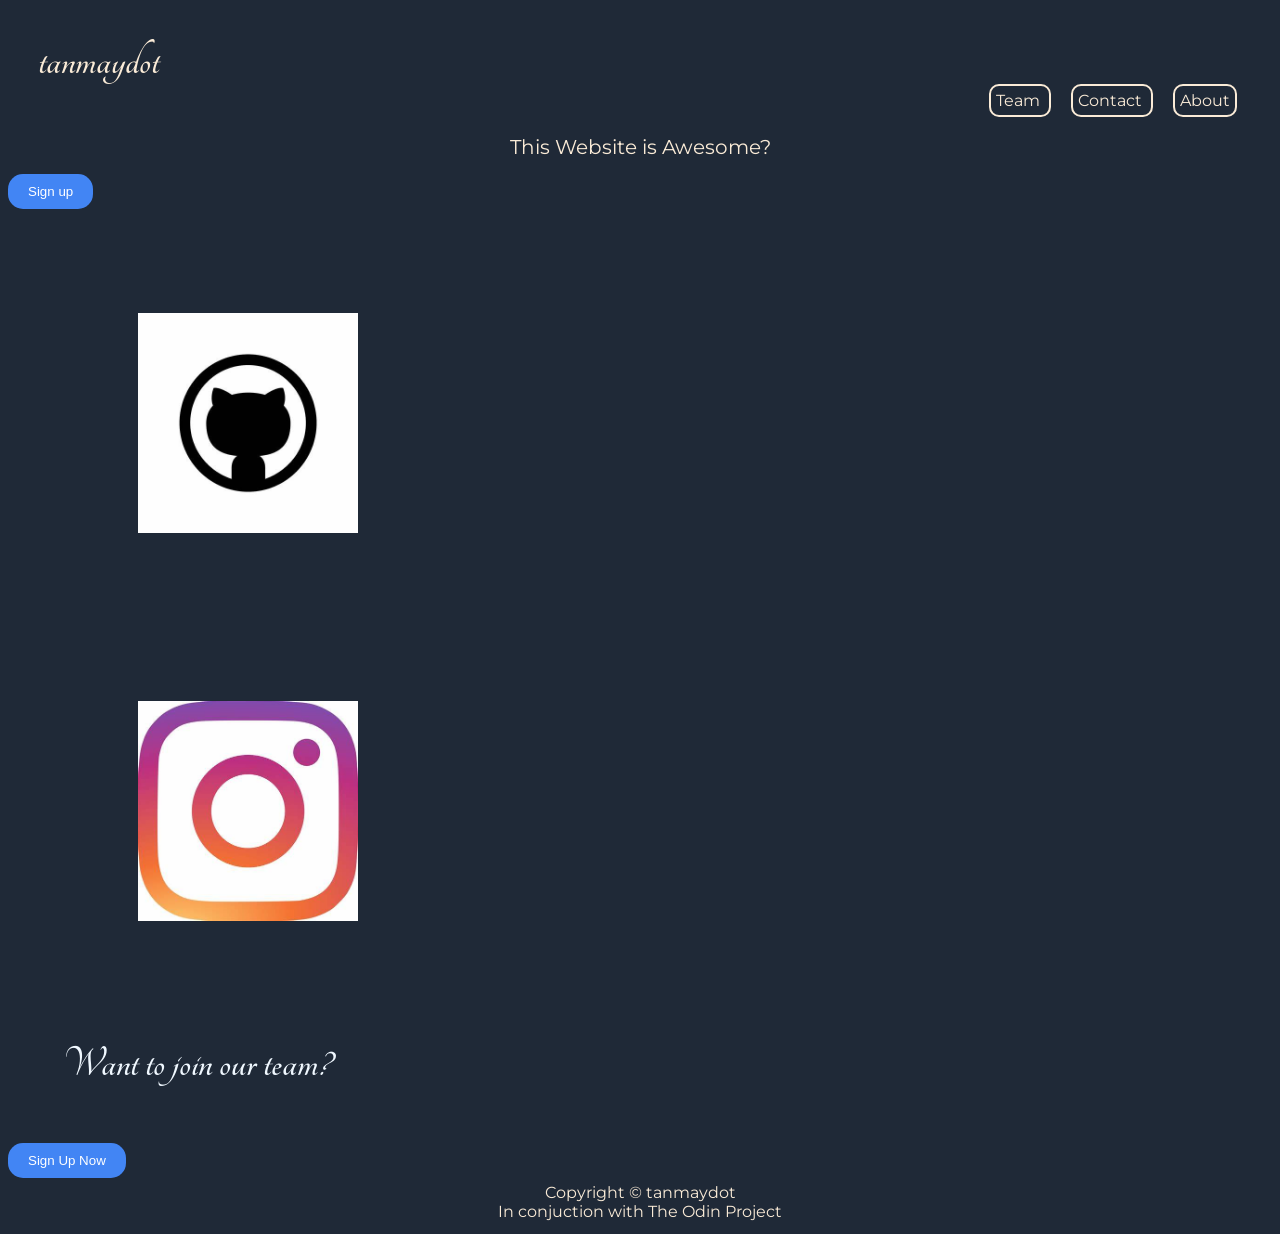
<file: odinpage/index.html>
<html lang="en">
<head>
    <meta charset="UTF-8">
    <meta http-equiv="X-UA-Compatible" content="IE=edge">
    <meta name="viewport" content="width=device-width, initial-scale=1.0">
    <link rel="stylesheet" href="style.css">
    <title>@tanmaydot</title>
</head>
<body id="bg">

  <section class="bod">
    <div class="head">
      <header>
        tanmaydot
      </header>
    </div>
    <div class="f-container">
      <nav>
        <a href="#"> Team </a>
        <a href="#"> Contact </a>
        <a href="#"> About </a>
      </nav>
    </div>
   </section>
  <section>
    <div class="p1">
      This Website is Awesome?<br>
    </div>
    <button class="b1"> Sign up </button>
  </section>

  <section class="flex-container">
    <div class="flex-item"><a href="https://github.com/tanmaydot"><img src="git.jpg" alt="GithubLogo"></a></div>
    <div class="flex-item"><a href="https://www.instagram.com/tanmaydot/"><img src="insta.jpg" alt="InstagramLogo"></a></div>     
  </section>

  <section>
    <div>  
      <h3 class="head">
        Want to join our team?
      </h3>
      <button class="b1"> Sign Up Now </button>
    </div>
  </section>

  <footer class="footer">
      Copyright © <a href="#">tanmaydot</a><br>
      In conjuction with <a href="https://www.theodinproject.com/" target="_blank">The Odin Project</a>
  </footer>

</body>
</html>
</file>
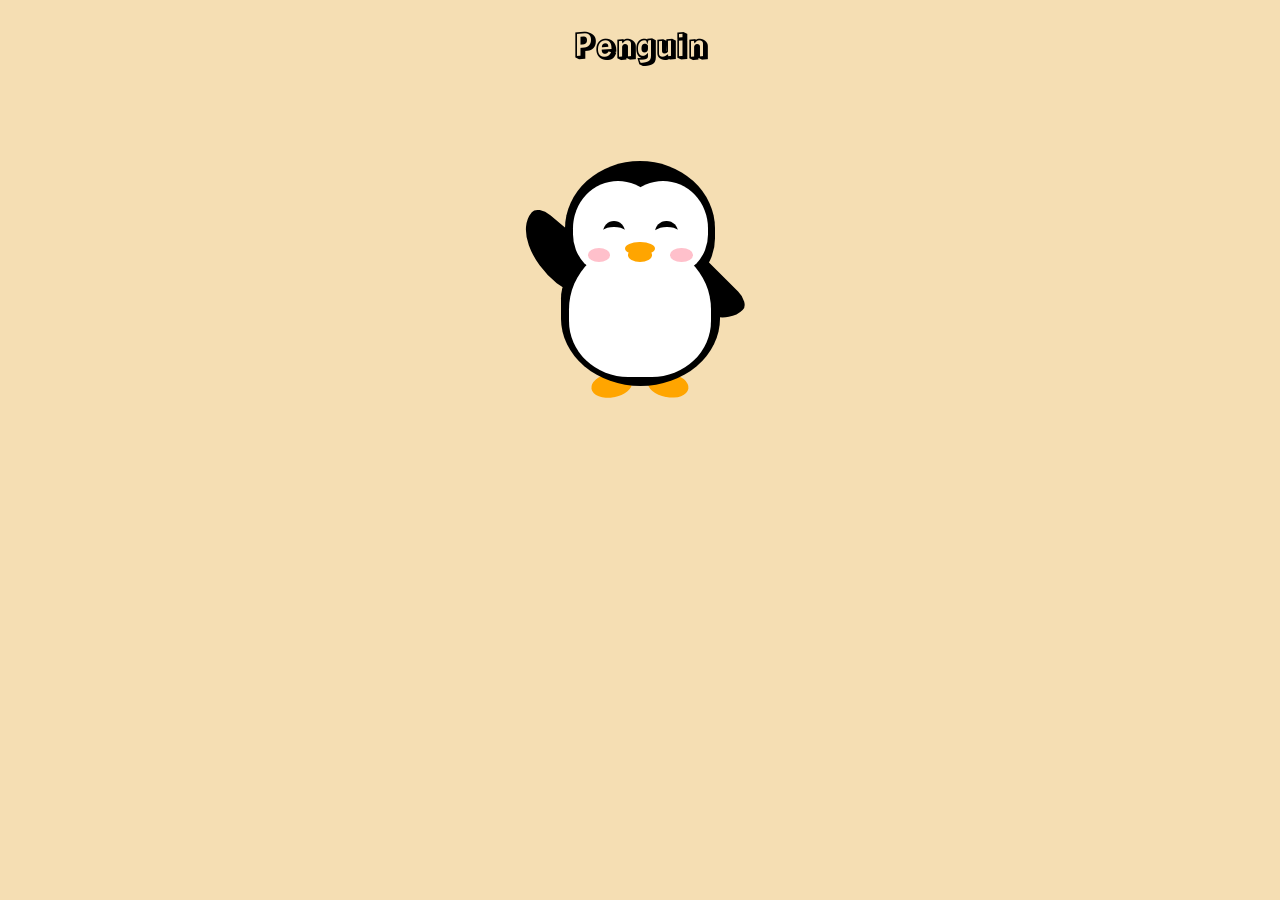
<file: penguin/index.html>
<!DOCTYPE html>
<html lang="en">
<head>
    <meta charset="UTF-8">
    <meta http-equiv="X-UA-Compatible" content="IE=edge">
    <meta name="viewport" content="width=device-width, initial-scale=1.0">
    <link href="style.css" rel="stylesheet">
    <title>penguin</title>
</head>
<body>
    <div class="h1">
        <h1>Penguin</h1>
    </div>
    <div class="penguin">
    <div class="penguin-bottom">
        <div class="right-hand"></div>
        <div class="left-hand"></div>
        <div class="right-feet"></div>
        <div class="left-feet"></div>
    </div>
    <div class="penguin-top">
        <div class="right-cheek"></div>
        <div class="left-cheek"></div>
        <div class="belly"></div>
        <div class="right-eye">
            <div class="sparkle"></div>
        </div>
        <div class="left-eye">
            <div class="sparkle"></div>
        </div>
        <div class="blush-right"></div>
        <div class="blush-left"></div>
        <div class="beak-top"></div>
        <div class="beak-bottom"></div>
    </div>
</div>
</body>
</html>
</file>
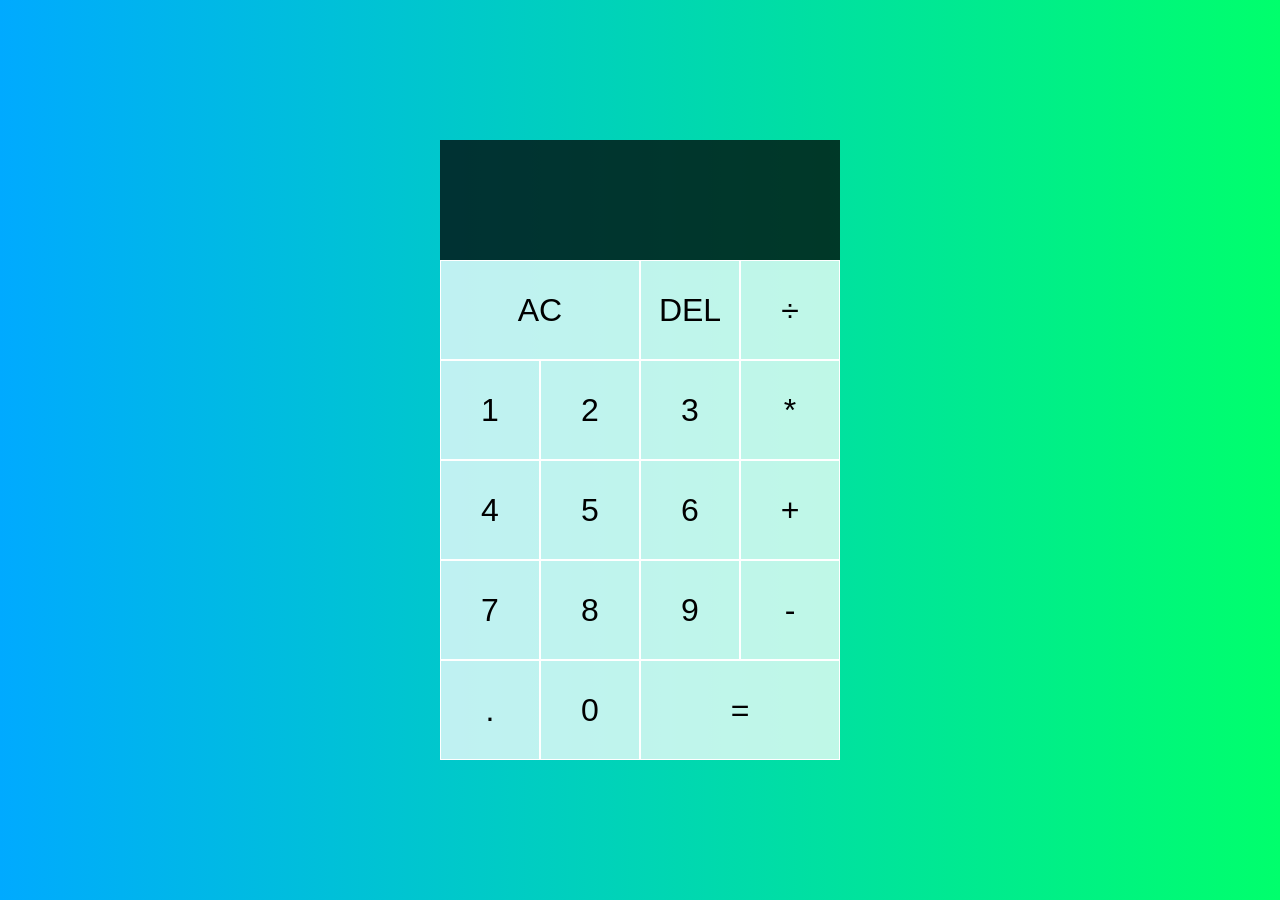
<file: Projects/Calculator/index.html>
<!DOCTYPE html>
<html lang="en">
  <head>
    <meta charset="UTF-8" />
    <meta name="viewport" content="width=device-width, initial-scale=1.0" />
    <meta http-equiv="X-UA-Compatible" content="ie=edge" />
    <title>Calculator</title>
    <link href="styles.css" rel="stylesheet" />
    <script src="script.js" defer></script>
  </head>
  <body>
    <div class="calculator-grid">
      <div class="output">
        <div data-previous-operand class="previous-operand"></div>
        <div data-current-operand class="current-operand"></div>
      </div>
      <button data-all-clear class="span-two">AC</button>
      <button data-delete>DEL</button>
      <button data-operation>÷</button>
      <button data-number>1</button>
      <button data-number>2</button>
      <button data-number>3</button>
      <button data-operation>*</button>
      <button data-number>4</button>
      <button data-number>5</button>
      <button data-number>6</button>
      <button data-operation>+</button>
      <button data-number>7</button>
      <button data-number>8</button>
      <button data-number>9</button>
      <button data-operation>-</button>
      <button data-number>.</button>
      <button data-number>0</button>
      <button data-equals class="span-two">=</button>
    </div>
  </body>
</html>
</file>
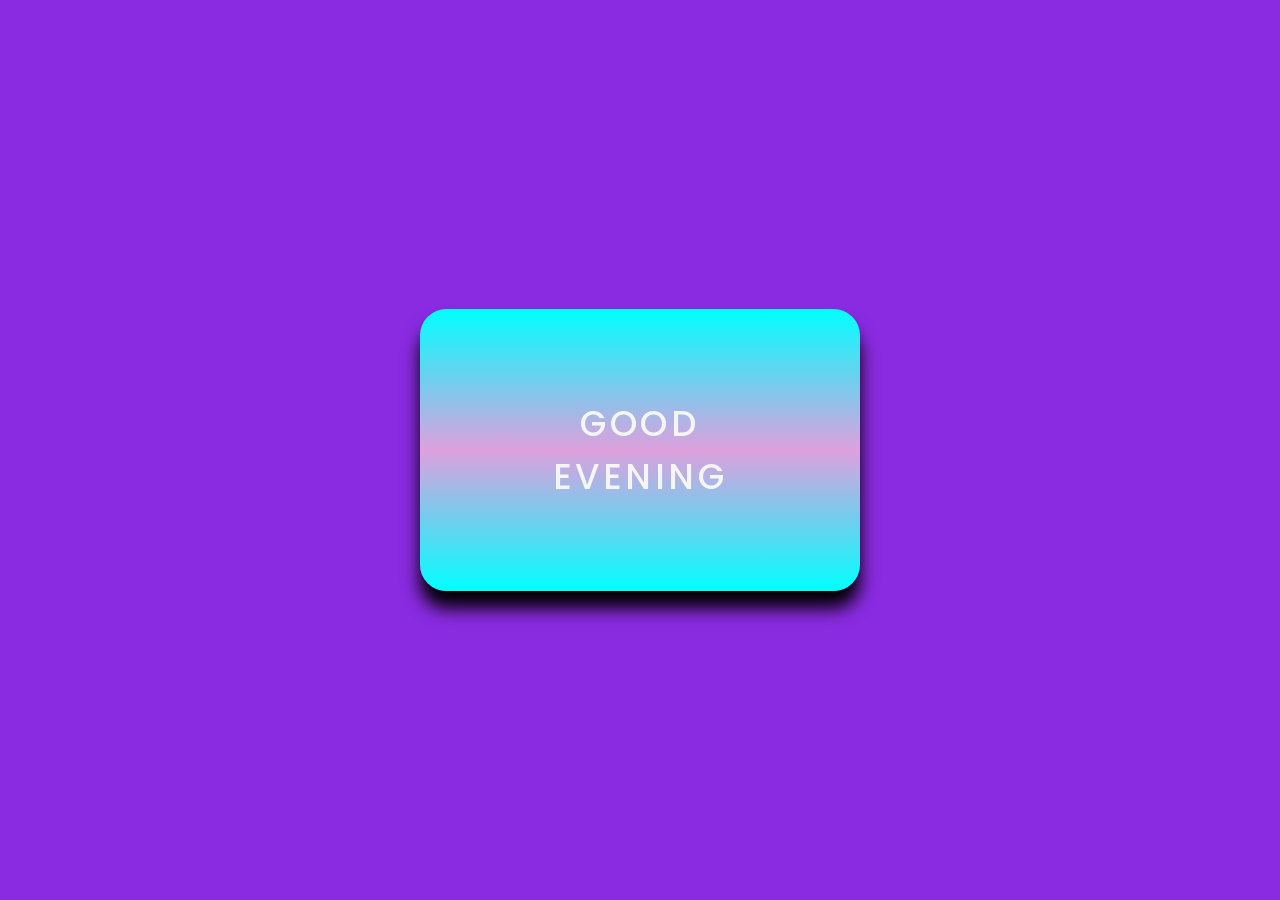
<file: Projects/Greetings/index.html>
<!DOCTYPE html>
<html lang="en">
<head>
    <meta charset="UTF-8">
    <meta http-equiv="X-UA-Compatible" content="IE=edge">
    <meta name="viewport" content="width=device-width, initial-scale=1.0">
    <link rel="preconnect" href="https://fonts.googleapis.com">
    <link rel="preconnect" href="https://fonts.gstatic.com" crossorigin>
    <link href="https://fonts.googleapis.com/css2?family=Poppins&display=swap" rel="stylesheet">
    <link rel="stylesheet" href="style.css" >
    
    <title>Dynamic Greeting</title>
</head>
<body>
    <div class="container">
    </div>
    <script src="index.js"></script>
</body>
</html>
</file>
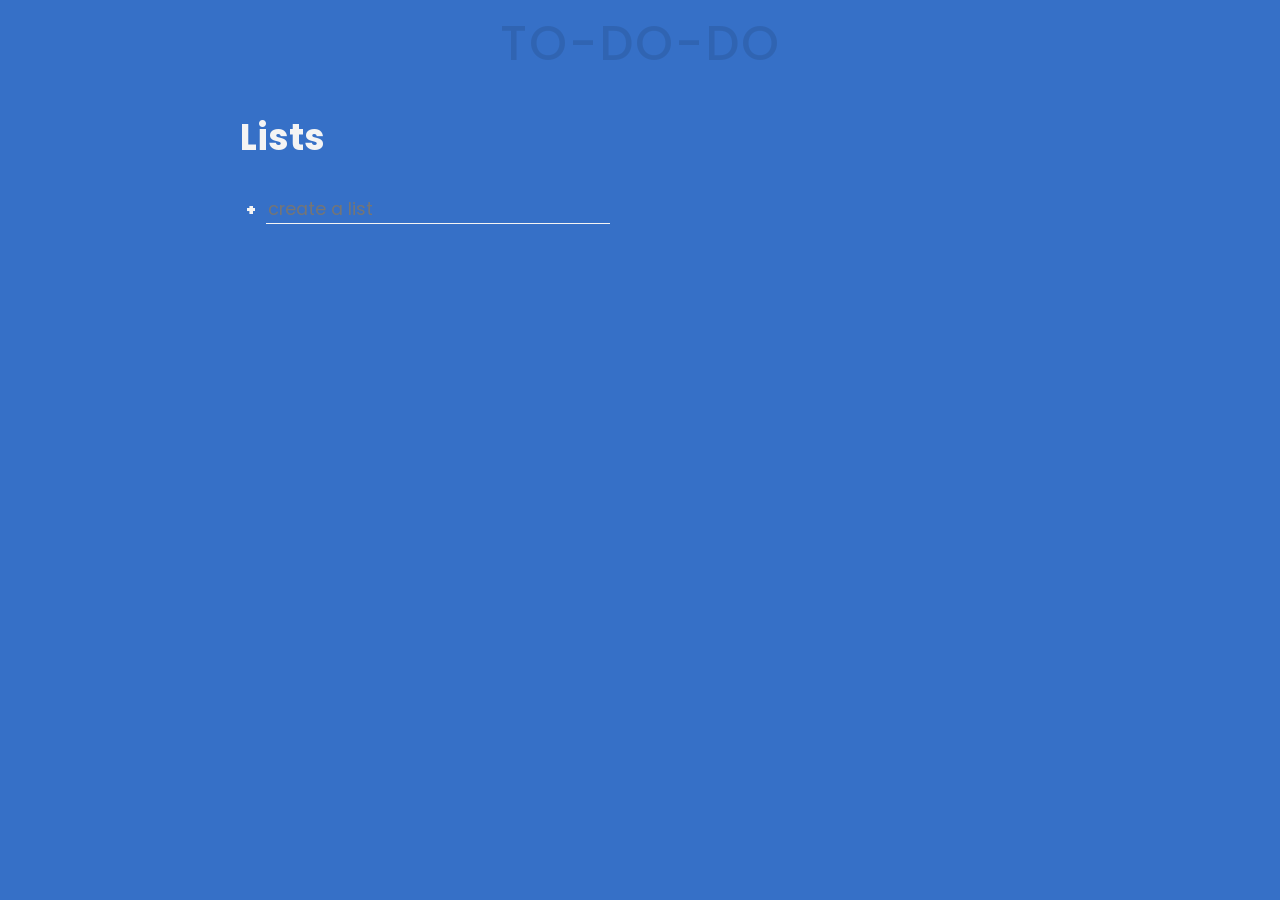
<file: Projects/to-do-do/index.html>
<!DOCTYPE html>
<html lang="en">
<head>
    <meta charset="UTF-8">
    <meta http-equiv="X-UA-Compatible" content="IE=edge">
    <meta name="viewport" content="width=device-width, initial-scale=1.0">
    <title>To-Do</title>
    <link rel="preconnect" href="https://fonts.googleapis.com">
    <link rel="preconnect" href="https://fonts.gstatic.com" crossorigin>
    <link href="https://fonts.googleapis.com/css2?family=Poppins&display=swap" rel="stylesheet">
    <link rel="stylesheet" href="styles.css">
    <script src="script.js" defer></script>
</head>
<body>
    <h1 class="title">TO-DO-DO</h1>
    <div class="all-tasks">
        <h2 class="task-list-title">Lists</h2>
        <ul class="task-list" data-lists>
        </ul>
        <form action="" data-new-list-form>
            <input
                type="text"
                class="new-list"
                data-new-list-input
                placeholder="create a list"
                aria-label="create a list"
            />
            <button class="btn create" id="btn-list" aria-label="new list name">+</button>
        </form>
    </div>
    <div class="todo-list" data-list-display-container>
        <div class="todo-header">
            <h2 class="list-title" data-list-title>Test</h2>
            <p class="task-count" data-list-count>3 task remaining</p>
        </div>
        <div class="todo-body">
            <div class="tasks" data-tasks></div>
            <div class="new-task-creator">
                <form action="" data-new-task-form>
            <input
                type="text"
                data-new-task-input
                class="new-task"
                placeholder="enter new task"
                aria-label="enter new task"
            />
            <button class="btn create" id="btn-task" aria-label="create new list">+</button>
        </form>
            </div>
            <div class="delete-stuff">
                <button class="btn" id="btn-delete" data-clear-complete-task-button>Clear Completed Task</button>
                <button class="btn" id="btn-delete" data-delete-list-button>Delete List</button>
            </div>
            </div>
        </div>
    </div>
    <template id="task-template">
        <div class="task">
            <input type="checkbox"/>
            <label>
                <span class="custom-checkbox"></span>
            </label>
        </div>
    </template>
</body>
</html>
</file>
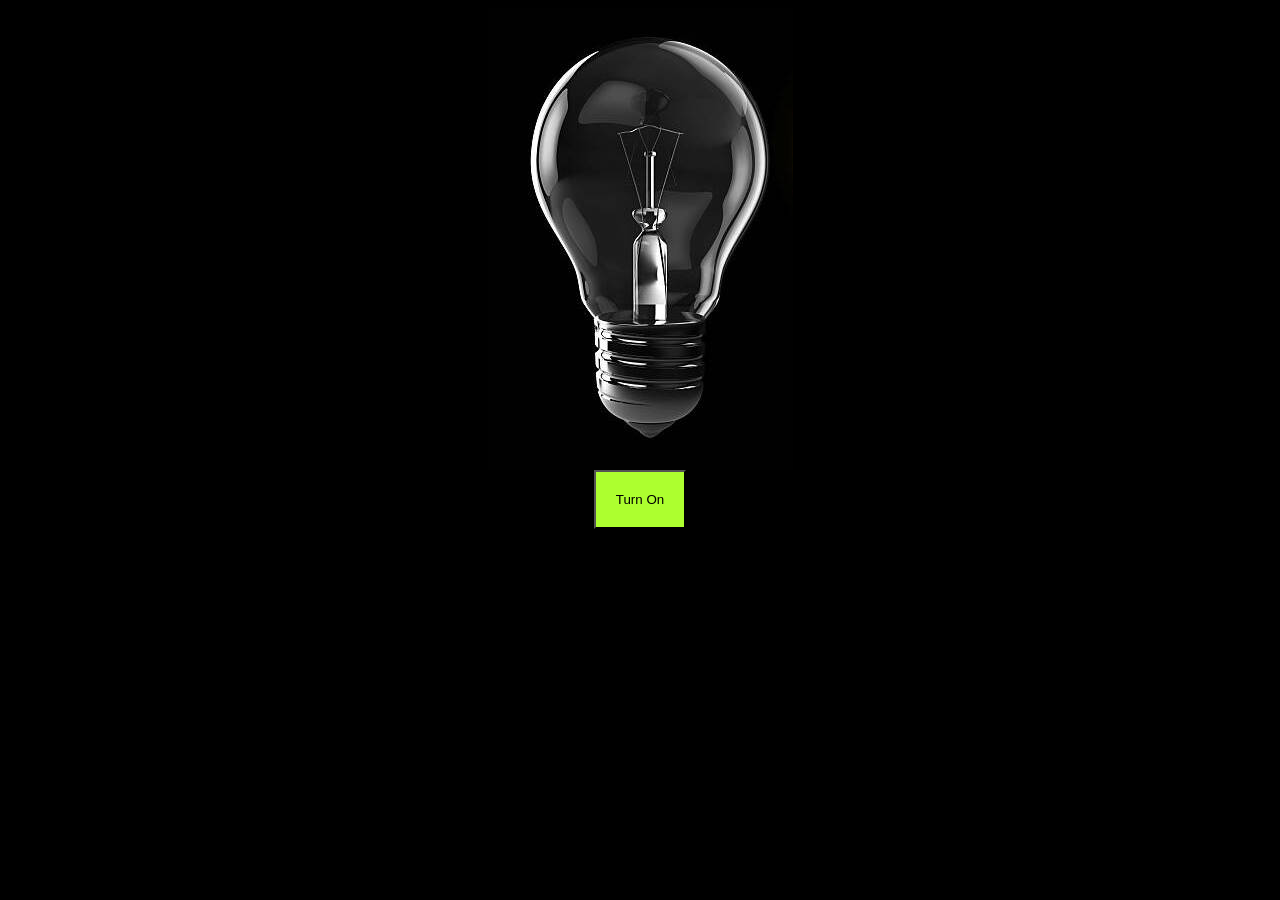
<file: main/html-css/LightOnOFF/index.html>
<!DOCTYPE html>
<html lang="en">
  <head>
    <meta charset="UTF-8" />
    <meta http-equiv="X-UA-Compatible" content="IE=edge" />
    <meta name="viewport" content="width=device-width, initial-scale=1.0" />
    <title>Switch Bulb</title>
    <style>
      .center {
        display: block;
        margin-left: auto;
        margin-right: auto;
      }

      .btn {
        padding: 20px;
        background-color: greenyellow;
      }
    </style>
  </head>

  <body style="background-color: black">
    <img id="bulb" src="bulb-off.jpg" alt="" class="center" />
    <button id="toggleBtn" class="center btn">Turn On</button>

    <script>
      let btn = document.getElementById("toggleBtn");
      let bulb = document.getElementById("bulb");
      btn.addEventListener("click", toggleBulb);
      function toggleBulb(e) {
        e.preventDefault()
        if (btn.textContent.includes("On")) {
          bulb.src = "bulb-on.jpg";
          btn.textContent = "Turn Off";
        } else {
          bulb.src = "bulb-off.jpg";
          btn.textContent = "Turn On";
        }
      }
    </script>
  </body>
</html>
</file>
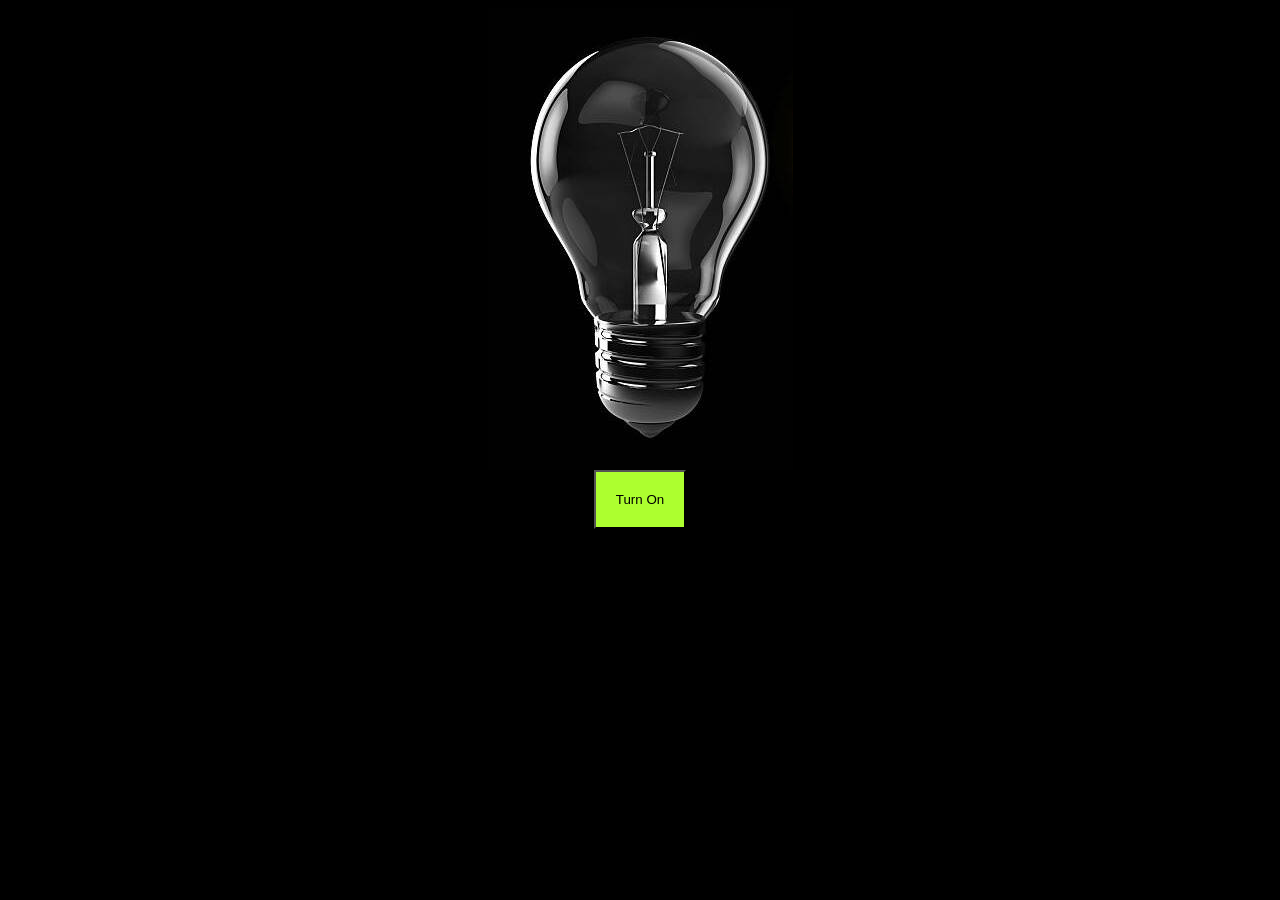
<file: main/html_css/LightOnOFF/index.html>
<!DOCTYPE html>
<html lang="en">
  <head>
    <meta charset="UTF-8" />
    <meta http-equiv="X-UA-Compatible" content="IE=edge" />
    <meta name="viewport" content="width=device-width, initial-scale=1.0" />
    <title>Switch Bulb</title>
    <style>
      .center {
        display: block;
        margin-left: auto;
        margin-right: auto;
      }

      .btn {
        padding: 20px;
        background-color: greenyellow;
      }
    </style>
  </head>

  <body style="background-color: black">
    <img id="bulb" src="bulb-off.jpg" alt="" class="center" />
    <button id="toggleBtn" class="center btn">Turn On</button>

    <script>
      let btn = document.getElementById("toggleBtn");
      let bulb = document.getElementById("bulb");
      btn.addEventListener("click", toggleBulb);
      function toggleBulb(e) {
        if (btn.textContent.includes("On")) {
          bulb.src = "bulb-on.jpg";
          btn.textContent = "Turn Off";
        } else {
          bulb.src = "bulb-off.jpg";
          btn.textContent = "Turn On";
        }
      }
    </script>
  </body>
</html>
</file>
<file: odinpage/style.css>
@import url('https://fonts.googleapis.com/css2?family=Montserrat&family=Tangerine&display=swap');

*{
  text-decoration: none;
  color: antiquewhite;
  background-color: #1F2937;
}

.bod{
  text-align: center;
  padding: 25px;
}

.head{
  display:flex;
  flex-wrap:nowrap;
  font-family: 'Tangerine', sans-serif;
  font-size: 45px;
  font-weight: bold;
  padding: 5px;
  color: aliceblue;
}

.head header:hover{
  color: coral;
}

h3{
  display: flex;
  flex-wrap: wrap;
  margin: 50px;
  padding: 50px;
}

.f-container{
  font-family: 'Montserrat', serif;
  color: antiquewhite;
  display: flex;
  flex-wrap: wrap;
  flex-direction: row;
  justify-content: flex-end;
}

.f-container a{
  color: antiquewhite;
  font-size: 16px;
  margin: 10px;
  padding: 5px;
  border: solid 2px;
  border-radius: 10px;
  width: 70%;
}

.f-container a:hover{
  color: coral;
}

.p1{
  color: antiquewhite;
  font-family: 'Montserrat', serif;
  display: flex;
  flex-wrap: wrap;
  justify-content: center;
  font-size: 20px;
}

.b1{
  display: flex;
  flex-wrap: wrap;
  align-items:stretch;
  background: #4285F4;
  color: #fff;
  border: none;
  border-radius: 15px;
  margin-top: 15px;
  padding: 10px 20px;
}

.b1:hover{
  color: darkred;
  text-decoration: none;
}

.flex-container{
  display: flex;
  flex-wrap: wrap;
  color: antiquewhite;
  font-family: 'Montserrat', serif;
  justify-content: space-between;
  

  
}

.flex-container img{
  display: flex;
  justify-content: space-between;
  align-items: center;
  margin: 64px 0;
  flex-wrap: wrap;
  padding: 40px 130px 0px 130px;
  width: 30%;
  height: auto;
}

.flex-container a{
  text-decoration: none;
}


.footer{
  color: antiquewhite;
  font-family: 'Montserrat', serif;
  text-align: center;
  padding: 5px;
}

.footer a{
  color: antiquewhite;
  text-decoration: none;
}

.footer a:hover{
  color: coral;
}
</file>
<file: penguin/style.css>
@import url('https://fonts.googleapis.com/css2?family=Rampart+One&display=swap');
:root {
    font-family: 'Rampart One', cursive;
    --penguin-size: 300px;
    --penguin-skin: black;
    --penguin-belly: white;
    --penguin-beak: orange;
}

@media (max-width: 350px) {
    :root {
        --penguin-size: 200px;
        --penguin-skin: black;
    }
}

.h1{
    font-weight: bolder;
    color: black;
    text-align: center;
}

.penguin {
    position: relative;
    margin: auto;
    display: block;
    margin-top: 5%;
    width: var(--penguin-size, 300px);
    height: var(--penguin-size, 300px);
}

.penguin * {
    position: absolute;
}

.right-cheek {
    top: 15%;
    left: 35%;
    background: var(--penguin-belly, white);
    width: 60%;
    height: 70%;
    border-radius: 70% 70% 60% 60%;
}

.left-cheek {
    top: 15%;
    left: 5%;
    background: var(--penguin-belly, white);
    width: 60%;
    height: 70%;
    border-radius: 70% 70% 60% 60%;
}

.belly {
    top: 60%;
    left: 2.5%;
    background: var(--penguin-belly, white);
    width: 95%;
    height: 100%;
    border-radius: 120% 120% 100% 100%;
}

.penguin-top {
    top: 10%;
    left: 25%;
    background: var(--penguin-skin, gray);
    width: 50%;
    height: 45%;
    border-radius: 70% 70% 60% 60%;
}

.penguin-bottom {
    top: 40%;
    left: 23.5%;
    background: var(--penguin-skin, gray);
    width: 53%;
    height: 45%;
    border-radius: 70% 70% 100% 100%;
}

.right-hand {
    top: 5%;
    left: 25%;
    background: var(--penguin-skin, black);
    width: 30%;
    height: 60%;
    border-radius: 30% 30% 120% 30%;
    transform: rotate(130deg);
    z-index: -1;
    animation-duration: 2s;
    animation-name: wave;
    animation-iteration-count: infinite;
    transform-origin: 0% 0%;
    animation-timing-function: linear;
}

@keyframes wave {
    10% {
        transform: rotate(120deg);
    }
    20% {
        transform: rotate(130deg);
    }
    30% {
        transform: rotate(120deg);
    }
    20% {
        transform: rotate(130deg);
    }
}

.left-hand {
    top: 0%;
    left: 75%;
    background: var(--penguin-skin, black);
    width: 30%;
    height: 60%;
    border-radius: 30% 30% 30% 120%;
    transform: rotate(-45deg);
    z-index: -1;
}

.right-feet {
    top: 85%;
    left: 60%;
    background: var(--penguin-beak, orange);
    width: 15%;
    height: 30%;
    border-radius: 50% 50% 50% 50%;
    transform: rotate(-80deg);
    z-index: -2222;
}

.left-feet {
    top: 85%;
    left: 25%;
    background: var(--penguin-beak, orange);
    width: 15%;
    height: 30%;
    border-radius: 50% 50% 50% 50%;
    transform: rotate(80deg);
    z-index: -2222;
}

.right-eye {
    top: 45%;
    left: 60%;
    background: black;
    width: 15%;
    height: 17%;
    border-radius: 50%;
}

.left-eye {
    top: 45%;
    left: 25%;
    background: black;
    width: 15%;
    height: 17%;
    border-radius: 50%;
}

.sparkle {
    top: 25%;
    left: -23%;
    background: white;
    width: 150%;
    height: 100%;
    border-radius: 50%;
}

.blush-right {
    top: 65%;
    left: 15%;
    background: pink;
    width: 15%;
    height: 10%;
    border-radius: 50%;
}

.blush-left {
    top: 65%;
    left: 70%;
    background: pink;
    width: 15%;
    height: 10%;
    border-radius: 50%;
}

.beak-top {
    top: 60%;
    left: 40%;
    background: var(--penguin-beak, orange);
    width: 20%;
    height: 10%;
    border-radius: 50%;
}

.beak-bottom {
    top: 65%;
    left: 42%;
    background: var(--penguin-beak, orange);
    width: 16%;
    height: 10%;
    border-radius: 50%;
}

body {
    background: wheat;
}
</file>
<file: Projects/Calculator/styles.css>
*,
*::before,
*::after {
  box-sizing: border-box;
  font-family: "Segoe UI", Tahoma, Geneva, Verdana, sans-serif;
  font-weight: normal;
}

body {
  padding: 0;
  margin: 0;
  background: linear-gradient(to right, #00aaff, #00ff6c);
}

.calculator-grid {
  display: grid;
  justify-content: center;
  align-content: center;
  min-height: 100vh;
  grid-template-columns: repeat(4, 100px);
  grid-template-rows: minmax(120px, auto) repeat(5, 100px);
}

.calculator-grid > button {
  cursor: pointer;
  font-size: 2rem;
  border: 1px solid white;
  outline: none;
  background-color: rgba(255, 255, 255, 0.75);
}

.calculator-grid > button:hover {
  background-color: rgba(255, 255, 255, 0.9);
}

.span-two {
  grid-column: span 2;
}

.output {
  grid-column: 1/-1;
  background-color: black;
  opacity: 0.75;
  display: flex;
  align-items: flex-end;
  justify-content: space-around;
  flex-direction: column;
  padding: 15px;
  word-wrap: break-word;
  word-break: break-all;
}

.output .previous-operand {
  color: rgba(255, 255, 255, 0.75);
  font-size: 1.7rem;
}

.output .current-operand {
  color: whitesmoke;
  font-size: 2rem;
}
</file>
<file: Projects/Greetings/style.css>
*{
    padding: 0;
    margin: 0;
    box-sizing: border-box;
}
body{
    background-color: blueviolet;
}
.container{
    font-size: 1.1em;
    width: 25em;
    background: linear-gradient(-180deg, cyan, plum, cyan);
    position: absolute;
    transform: translate(-50%, -50%);
    top: 50%;
    left: 50%;
    padding: 5em;
    border-radius: 1.5em;
    box-shadow: 0 1em 1em black;
    align-items: center;
    justify-content: center;
}
.container h1{
    font-family: "Poppins", sans-serif;
    text-align: center;
    color: whitesmoke;
    text-transform: uppercase;
    font-weight: 500;
    letter-spacing: 0.1em;
    word-spacing: 0.4em;
}
</file>
<file: Projects/to-do-do/styles.css>
:root {
    --clr-primary: rgb(54, 112, 199);
    --clr-light: #f4f4f4;
    --clr-dark: #333;
    --clr-warning: rgb(99, 36, 36);
}

*,
*::before,
*::after {
    font-family: inherit;
    box-sizing: border-box;
}

body {
    font-family: "Poppins", sans-serif;
    font-weight: 300;
    font-size: 1.5rem;
    background-color: var(--clr-primary);
    color: var(--clr-light);
    display: grid;
    grid: "header header header header" auto "...... lists  active ......" auto/1fr minmax(100px, 300px) minmax(250px, 500px) 1fr;
}

.title{
    grid-area: header;
    text-align: center;
    font-size: calc(5vm + 2rem);
    font-weight: 500;
    color: rgba(0, 0, 0, 0.1);
    letter-spacing: 2px;
    margin: 0 0.5em; 
}

.all-tasks{
    grid-area: lists;
}

.task-list {
    font-size: 1.2rem;
    list-style: circle;
    line-height: 2;
    padding-left: 1.1em;
}

.list-name{
    cursor: pointer;
}

.list-name:hover{
    opacity: 0.5;
}

form {
    display: flex;
}

.btn {
    color: inherit;
    background: 0;
    border: 0;
    padding: 1;
    cursor: pointer;
    margin-right: 0.25em;
}

.btn.create{
    font-size: 1rem;
    font-weight: 900;
    margin-right: 0.25em;
    transition: opacity 200ms ease-in;
}

.btn.create:hover{
    opacity: 0.7;
}

#btn-delete{
    font-weight: 900;
    letter-spacing: 1px;
    opacity: 0.7;
    font-size: 1rem;
    transition: color 150ms;
}

#btn-delete:hover{
    color: var(--clr-warning);
}

.new-list, .new-task {
    background-color: transparent;
    border: 0;
    color: inherit;
    border-bottom: 1px solid currentColor;
    font-size: inherit;
    outline: none;
    transition: border-bottom 150ms ease-in;
    order: 2;
}

.new-list:focus {
    border-bottom-width: 2.5px;
}

.new-list:focus::placeholder {
    opacity: 0.5;
}

.new-task:focus{
    border-bottom-width: 2.5px;
}
.new-task:focus::placeholder{
    opacity: 0.5;
}

.new-list {
    font-size: 1.1rem;
}

.active-list{
    font-weight: 900;
    letter-spacing: 1px;
}

.todo-list{
    --spacer: 2rem;
    grid-area: active;
    background: var(--clr-light);
    color: var(--clr-dark);
}

.todo-header {
    padding: var(--spacer);
    background: wheat;
    display: flex;
    align-items: center;
    justify-content: space-between;
}

.list-title {
    margin: 0 1em 0 0;
}

.task-count {
    margin: 0;
    font-size: 1rem;
}

.todo-body{
    padding: var(--spacer);
    position: relative;
}

#btn-task{
    color: var(--clr-primary);
}

[type="checkbox"]{
    position: absolute;
    opacity: 0;
}

.tasks label{
    display: inline-flex;
    align-items: center;
    position: relative;
    
}

.tasks{
    position: relative;
    margin-bottom: 1.25em;
}

.tasks::after {
    content: "";
    position: absolute;
    right: 0;
    left: 0;
    bottom: -0.5em;
    height: 1px;
    background: currentColor;
    opacity: 0.1;
}

.custom-checkbox {
    --size: 0.75em;
    display: inline-block;
    width: var(--size);
    height: var(--size);
    margin-right: var(--size);
    cursor: pointer;
    border: 2px solid currentColor;
    border-radius: 50%;
    transform: scale(1);
    transition: transform 300ms ease-in-out;
}

.tasks:hover .custom-checkbox, [type="checkbox"]:focus + label .custom-checkbox {
    transform: scale(1.2);
    color: var(--clr-primary);
}

[type="checkbox"]:checked + label .custom-checkbox{
    background: var(--clr-primary);
    border-color: var(--clr-primary);
    box-shadow: inset 0 0 0 2px white;
}

[type="checkbox"]:checked + label {
    opacity: 0.5;
}

.tasks label::after{
    content: "";
    position: absolute;
    left: 0;
    right: 0;
    left: 1.5em;
    top: 50%;
    height: 3px;
    background: currentColor;
    transform: scaleX(0);
    transform-origin: right;
    transition: transform 150ms ease-in-out;
}

[type="checkbox"]:checked + label {
    transform: scaleX(1);
    transform-origin: left;
}

.delete-stuff{
    display: flex;
    justify-content: space-evenly;
    position: absolute;
    width: 100%;
    left: 0;
    bottom: -35px;
    color: var(--clr-light);
}
</file>
